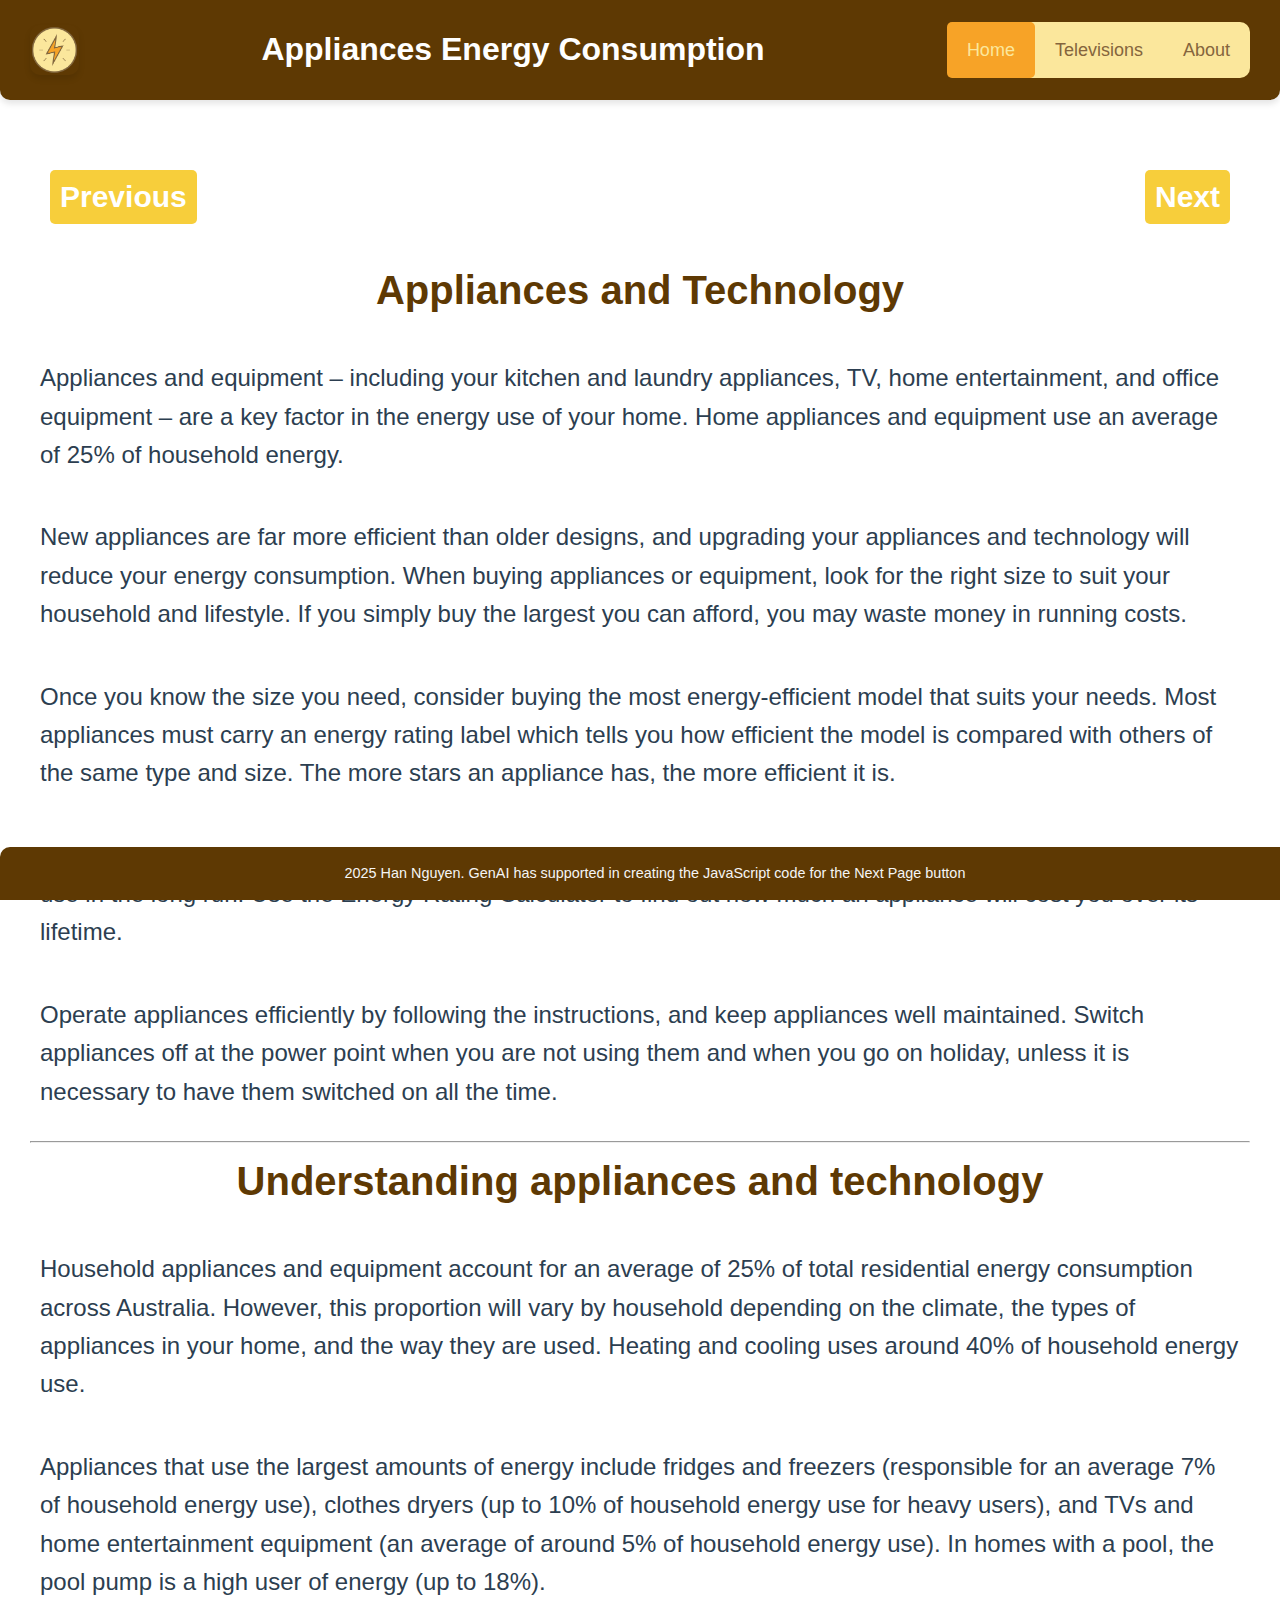
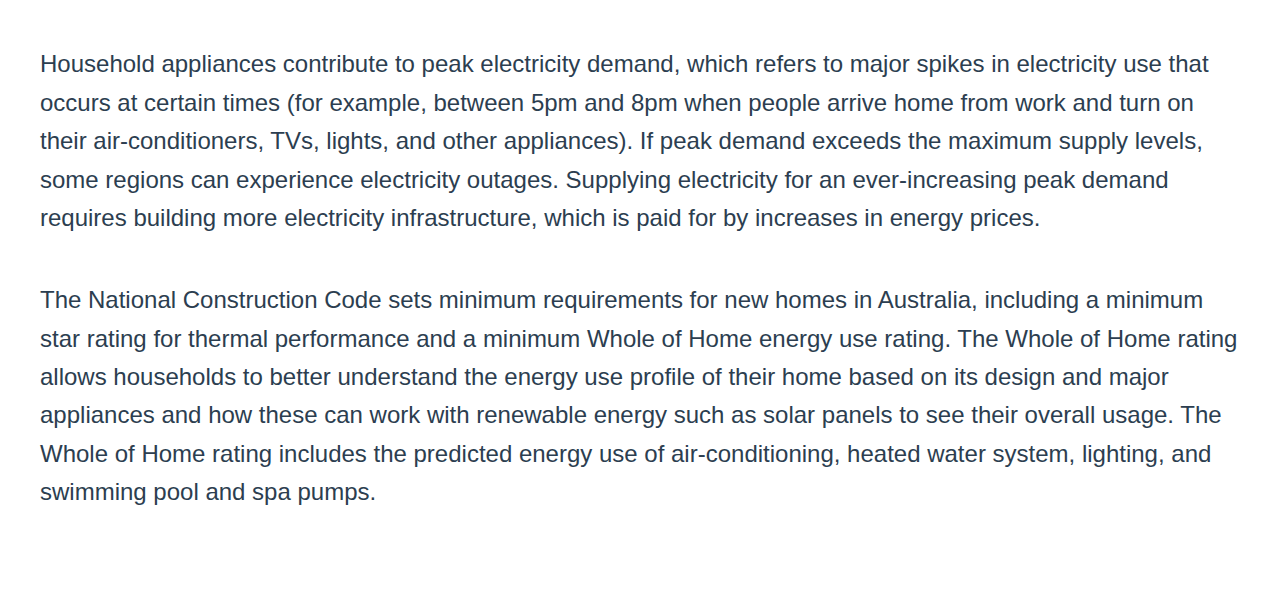
<file: index.html>
<!DOCTYPE html>
<html lang="en">
<head>
    <meta charset="UTF-8">
    <meta name="viewport" content="width=device-width, initial-scale=1.0">
    <meta name="author" content="Han Nguyen">
    <meta name="description" content="this is my home page for the Energy Consumption App">
    <title>Home</title>
    <link rel = "stylesheet" href = "css/styles.css">
    <link rel ="icon" href="images/PowerIcon.png" type="image/x-icon">
</head>
<body>
    <header>
        <a href="index.html">
            <img id="iconP" src="images/PowerIcon.png" alt="PowerIcon">
        </a>
        <h1> Appliances Energy Consumption</h1>
    
        <div class="navBar" id="myNavBar">
          
            <a href="index.html" class="active">Home</a>
            <a href="televisions.html">Televisions</a>
            <a href="about.html">About</a>
        </div>
    </header>

    <main>  
        
        <div class="button-container">
            <button onclick=prevPage() id="prevBtn">Previous</button>
            <button onclick=nextPage() id="nextBtn">Next</button>
        </div>
        <h2> Appliances and Technology</h2>
        
        <p>
            Appliances and equipment – including your kitchen and laundry appliances, TV, home entertainment, and office equipment – are a key factor in the energy use of your home. Home appliances and equipment use an average of 25% of household energy.
        </p>
        <p>
            New appliances are far more efficient than older designs, and upgrading your appliances and technology will reduce your energy consumption. When buying appliances or equipment, look for the right size to suit your household and lifestyle. If you simply buy the largest you can afford, you may waste money in running costs.
        </p>
        <p>
            Once you know the size you need, consider buying the most energy-efficient model that suits your needs. Most appliances must carry an energy rating label which tells you how efficient the model is compared with others of the same type and size. The more stars an appliance has, the more efficient it is.</p>
        <p>
            Look at the lifetime costs as well as the purchase price: a cheaper, less-efficient model will cost more in energy use in the long run. Use the Energy Rating Calculator to find out how much an appliance will cost you over its lifetime.
        </p>
        <p>
            Operate appliances efficiently by following the instructions, and keep appliances well maintained. Switch appliances off at the power point when you are not using them and when you go on holiday, unless it is necessary to have them switched on all the time.
        </p>          
        <hr> 
        <h2> Understanding appliances and technology</h2> 
        <p>
        Household appliances and equipment account for an average of 25% of total residential energy consumption across Australia. However, this proportion will vary by household depending on the climate, the types of appliances in your home, and the way they are used. Heating and cooling uses around 40% of household energy use.
        </p>
        <p>
        Appliances that use the largest amounts of energy include fridges and freezers (responsible for an average 7% of household energy use), clothes dryers (up to 10% of household energy use for heavy users), and TVs and home entertainment equipment (an average of around 5% of household energy use). In homes with a pool, the pool pump is a high user of energy (up to 18%). 
        </p>
        <P>
        Household appliances contribute to peak electricity demand, which refers to major spikes in electricity use that occurs at certain times (for example, between 5pm and 8pm when people arrive home from work and turn on their air-conditioners, TVs, lights, and other appliances). If peak demand exceeds the maximum supply levels, some regions can experience electricity outages. Supplying electricity for an ever-increasing peak demand requires building more electricity infrastructure, which is paid for by increases in energy prices.
        </P>
        <p>
        The National Construction Code sets minimum requirements for new homes in Australia, including a minimum star rating for thermal performance and a minimum Whole of Home energy use rating. The Whole of Home rating allows households to better understand the energy use profile of their home based on its design and major appliances and how these can work with renewable energy such as solar panels to see their overall usage. The Whole of Home rating includes the predicted energy use of air-conditioning, heated water system, lighting, and swimming pool and spa pumps.
        </p>
      
    </main>
    <footer>
        2025 Han Nguyen. GenAI has supported in creating the JavaScript code for the Next Page button
    </footer>
    <script src="js/scripts.js"></script>
</body>
</html>
</file>
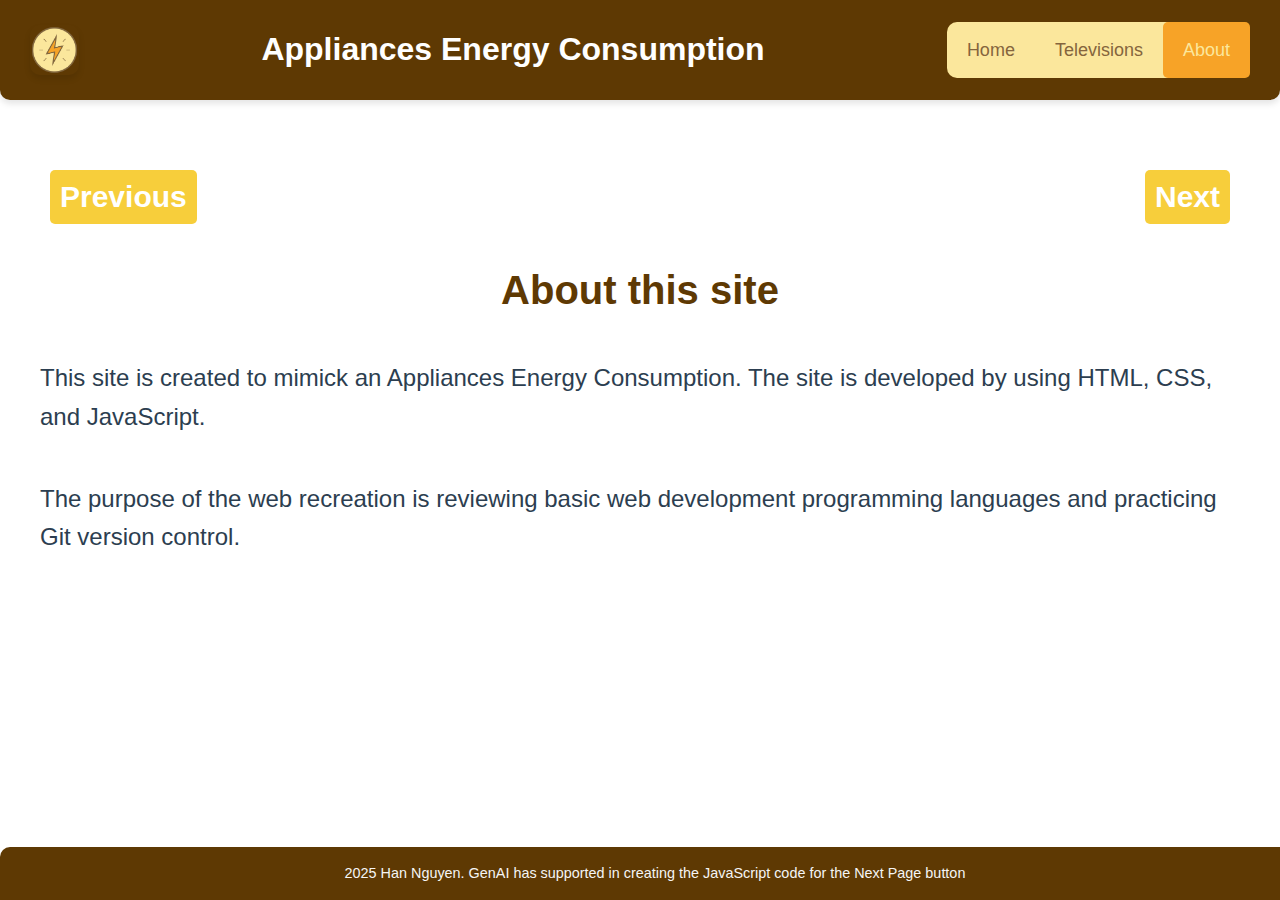
<file: about.html>
<!DOCTYPE html>
<html lang="en">
<head>
    <meta charset="UTF-8">
    <meta name="viewport" content="width=device-width, initial-scale=1.0">
    <meta name="author" content="Han Nguyen">
    <meta name="description" content="this is my about page for the Energy Consumption App">
    <title>About</title>
    <link rel = "stylesheet" href = "css/styles.css">
    <link rel ="icon" href="images/PowerIcon.png" type="image/x-icon">
</head>
<body>
    <header>
        <a href="index.html">
            <img id="iconP" src="images/PowerIcon.png" alt="PowerIcon">
        </a>
        <h1>Appliances Energy Consumption</h1>
        <div class="navBar" id="myNavBar">
            <a href="index.html">Home</a>
            <a href="televisions.html">Televisions</a>
            <a href="about.html" class="active">About</a>
        </div>
   </header>
    <main>
        <div class="button-container">
            <button onclick=prevPage() id="prevBtn">Previous</button>
            <button onclick=nextPage() id="nextBtn">Next</button>
        </div>
        <h2>About this site</h2>
        
        <p>
            This site is created to mimick an Appliances Energy Consumption. The site is developed by using HTML, CSS, and JavaScript.
        </p>
        <p>
            The purpose of the web recreation is reviewing basic web development programming languages and practicing Git version control.
        </p>
        
    </main>
    
    <script src="js/scripts.js"></script>
    <footer>
        2025 Han Nguyen. GenAI has supported in creating the JavaScript code for the Next Page button
    </footer>
</body>

</html>
</file>
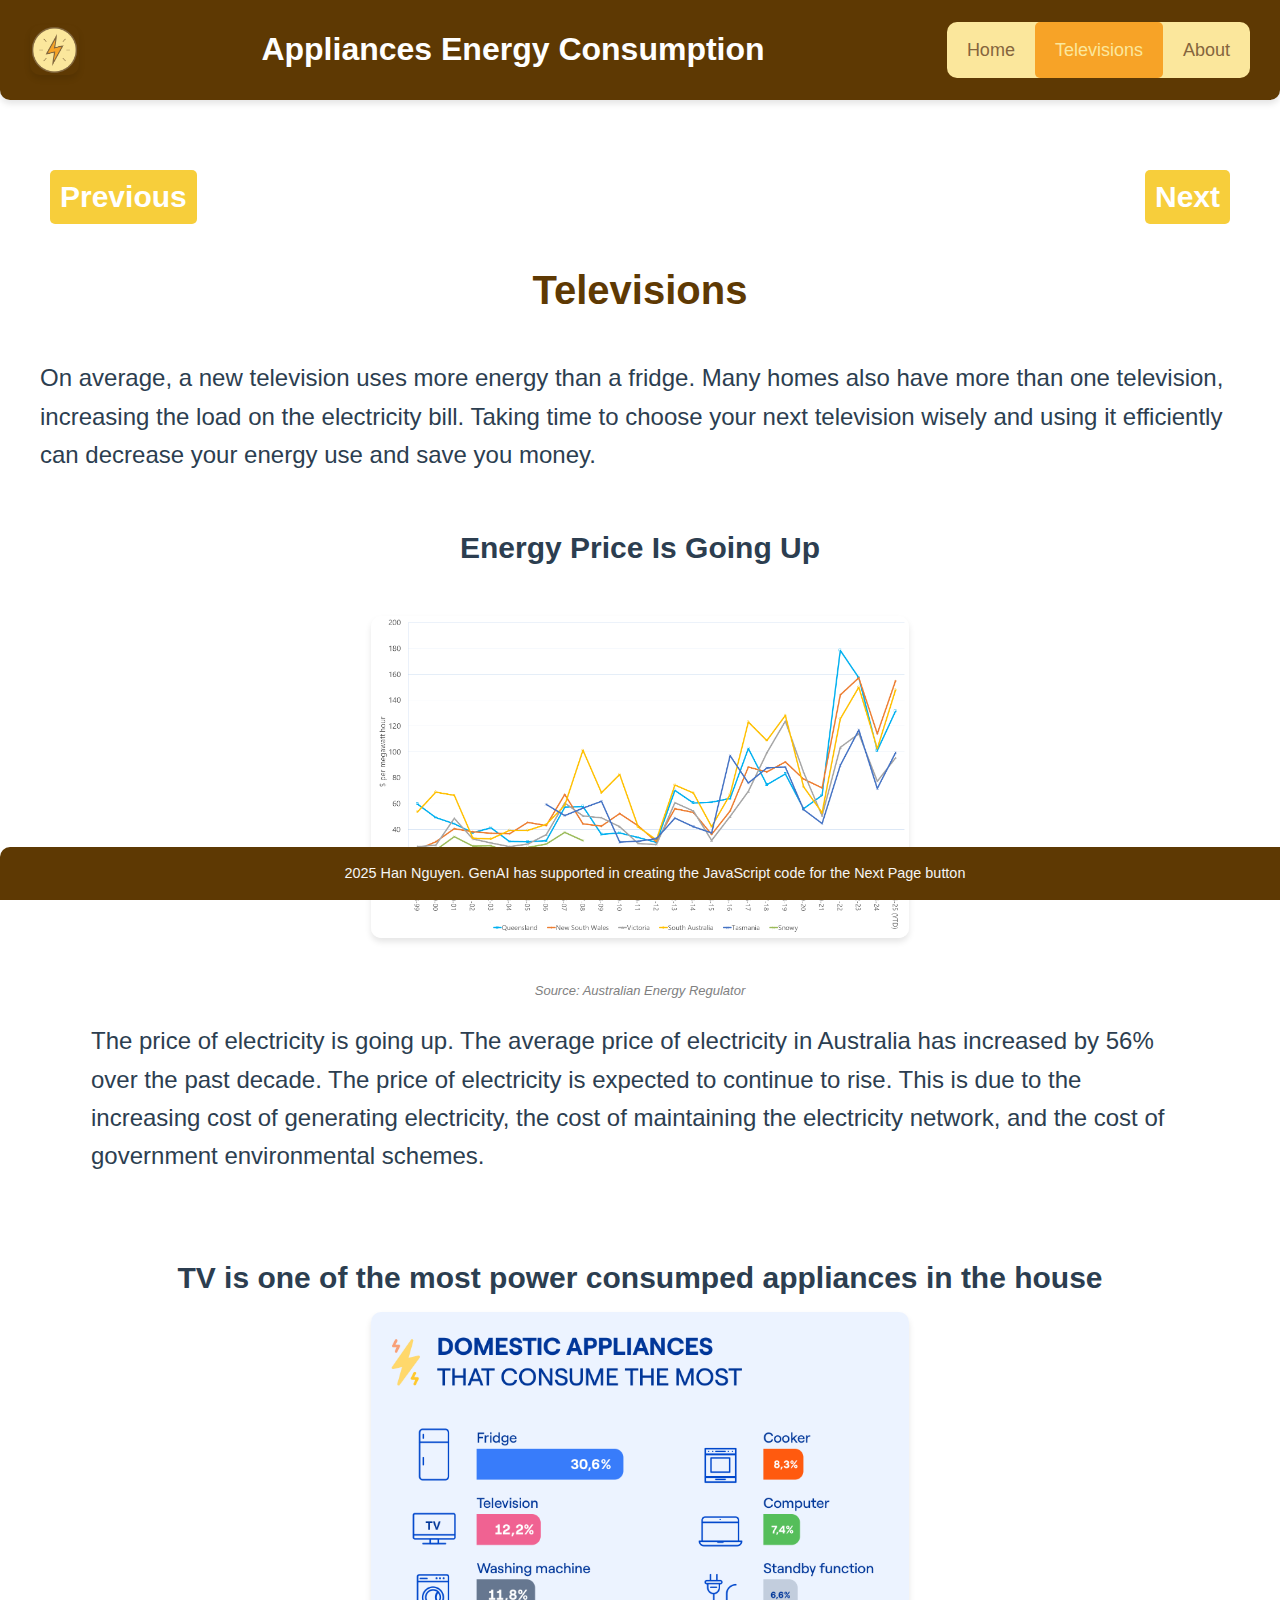
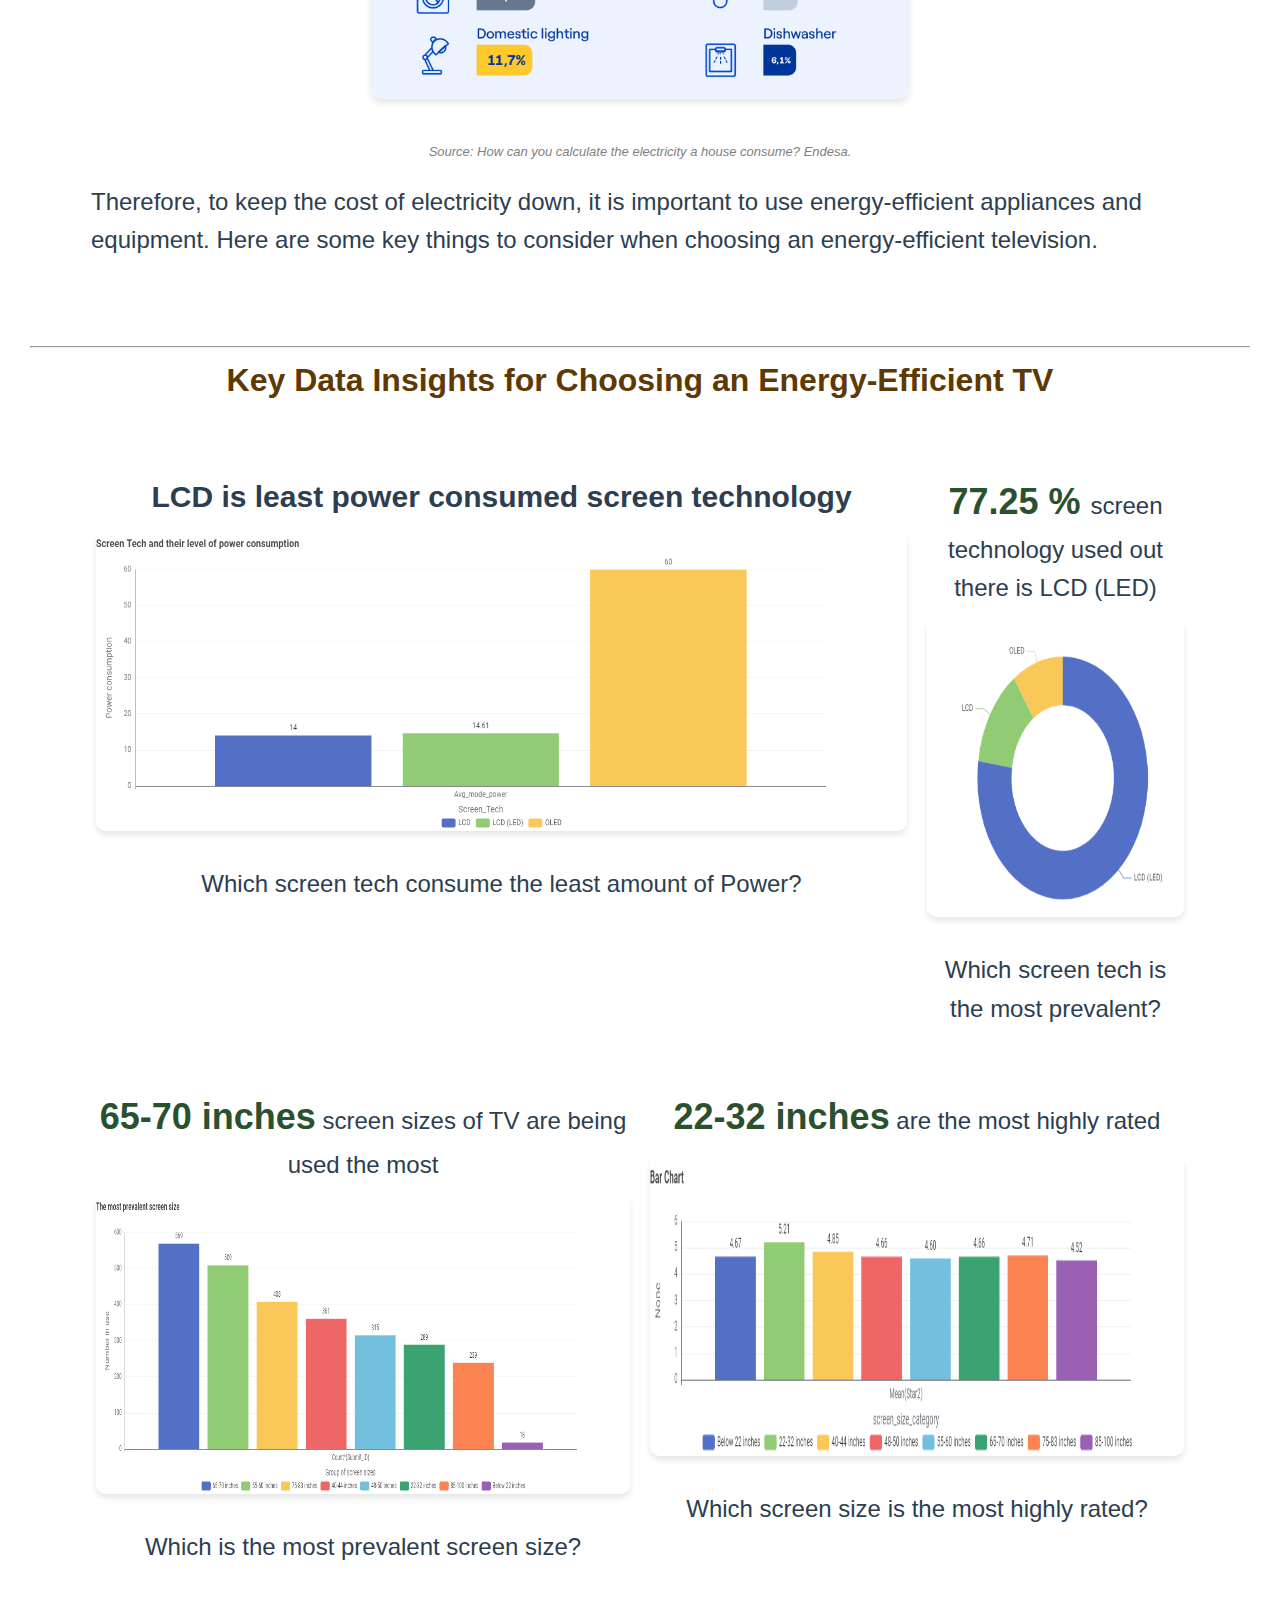
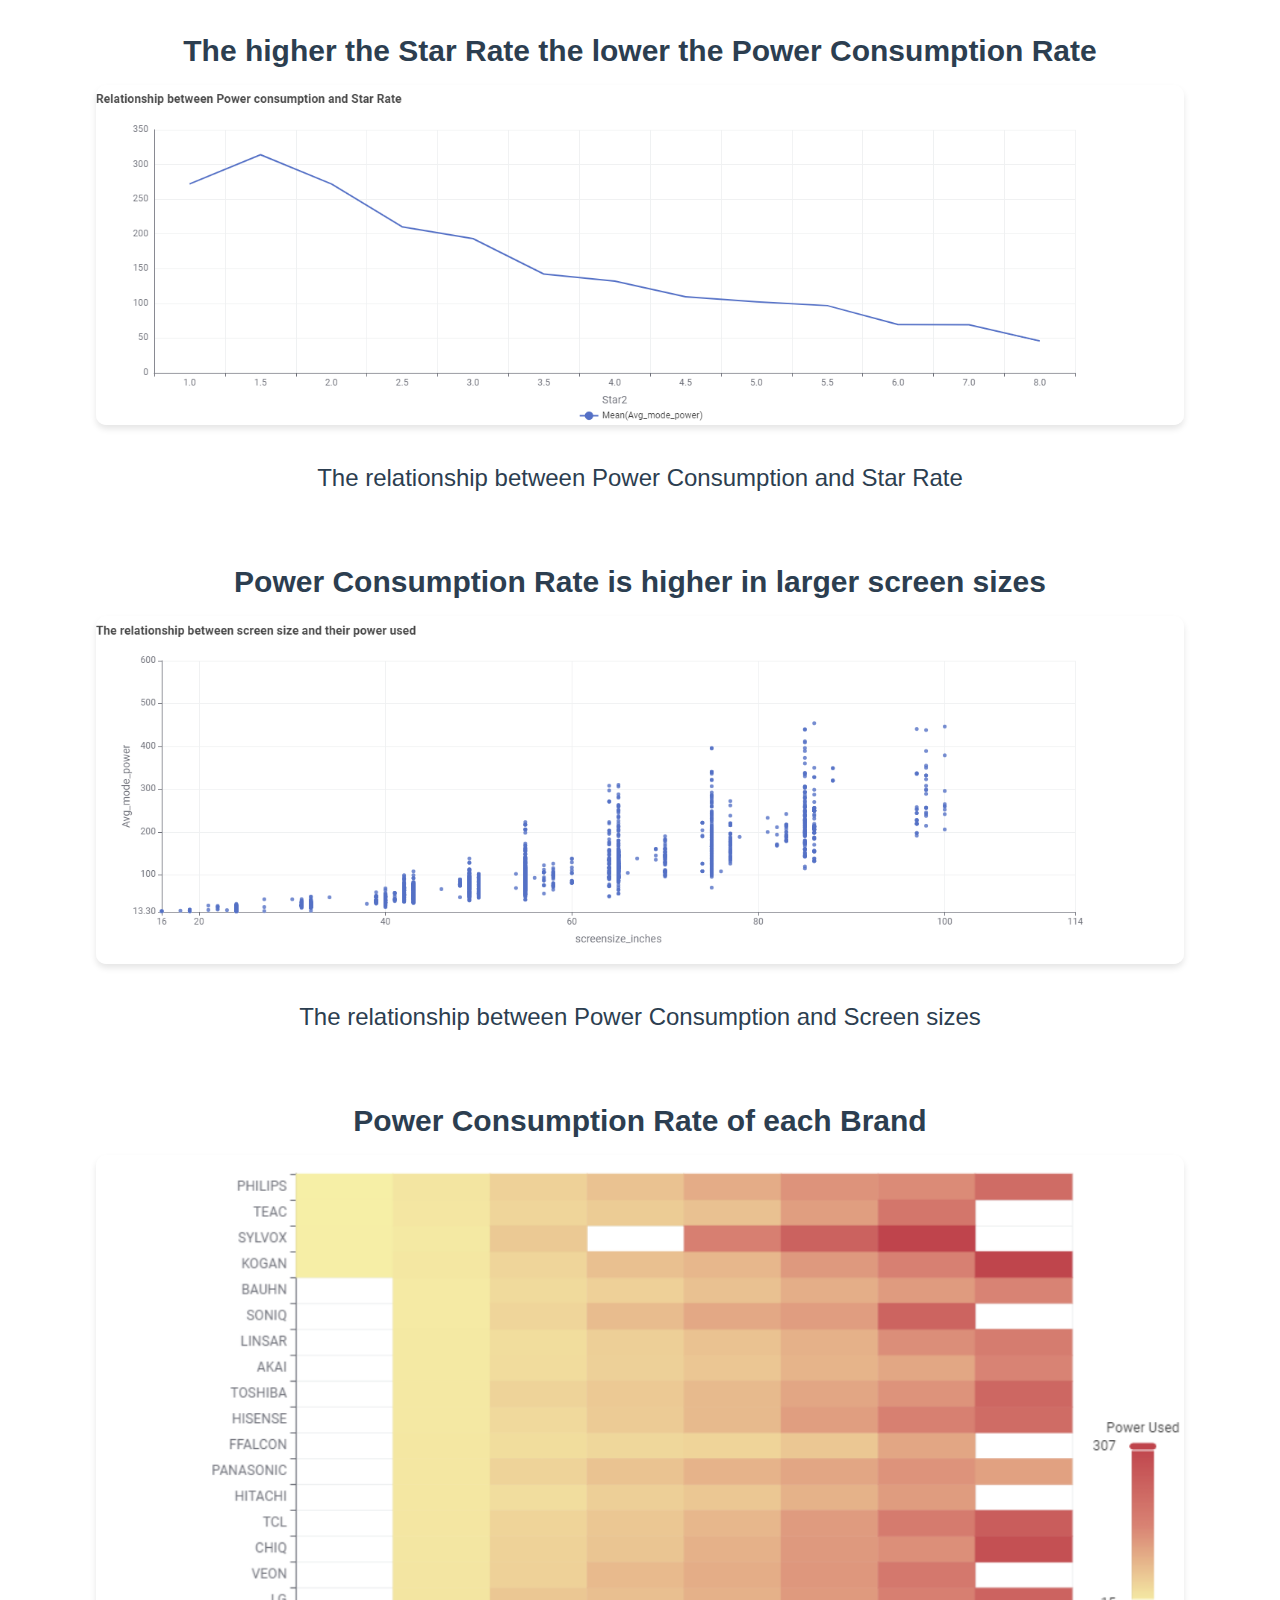
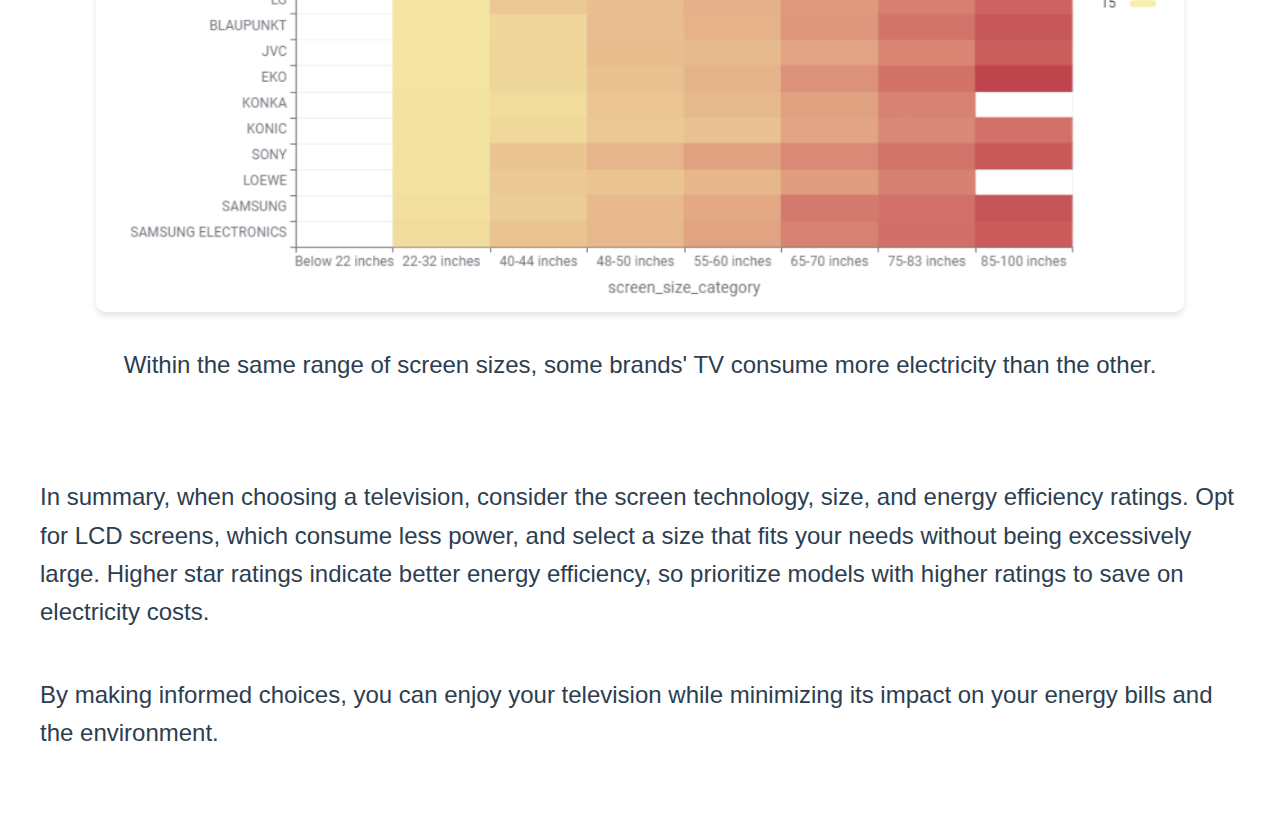
<file: televisions.html>
<!DOCTYPE html>
<html lang="en">
<head>
    <meta charset="UTF-8">
    <meta name="viewport" content="width=device-width, initial-scale=1.0">
    <meta name="author" content="Han Nguyen">
    <meta name="description" content="this is my Televisions page for the Energy Consumption App">
    <link rel = "stylesheet" href = "css/styles.css">
    <link rel ="icon" href="images/PowerIcon.png" type="image/x-icon">
    <title>Televisions</title>
</head>
<body>
    <header>
        <a href="index.html">
            <img id="iconP" src="images/PowerIcon.png" alt="PowerIcon">
        </a>
        <h1> Appliances Energy Consumption</h1>
        <div class="navBar" id="myNavBar">
            <a href="index.html" >Home</a>
            <a href="televisions.html" class="active">Televisions</a>
            <a href="about.html">About</a>
        </div>
   </header>
    <main>
        <div class="button-container">
            <button onclick=prevPage() id="prevBtn">Previous</button>
            <button onclick=nextPage() id="nextBtn">Next</button>
        </div>
    
        <h2>Televisions</h2>
        <p>
            On average, a new television uses more energy than a fridge. Many homes also have more than one television, increasing the load on the electricity bill. Taking time to choose your next television wisely and using it efficiently can decrease your energy use and save you money.
        </p>
        <div class="container">

            <b>Energy Price Is Going Up</b>
            <!-- add context: story -->
            <p>
                <img src="images/electricityPrice.png" alt="Energy Price">
                <p class="text">Source: Australian Energy Regulator </p>
                 The price of electricity is going up. The average price of electricity in Australia has increased by 56% over the past decade. The price of electricity is expected to continue to rise. This is due to the increasing cost of generating electricity, the cost of maintaining the electricity network, and the cost of government environmental schemes.
            </p>
            <p>
                <b>TV is one of the most power consumped appliances in the house</b>
                <img src="images/appliancesConsumption.png" alt="TV Consumption">
                <p class="text">Source: How can you calculate the electricity a house consume? Endesa.  </p>
                Therefore, to keep the cost of electricity down, it is important to use energy-efficient appliances and equipment. Here are some key things to consider when choosing an energy-efficient television.
            </p>
            
         </div>
         <hr>
        <h3>Key Data Insights for Choosing an Energy-Efficient TV</h3>
        <div class="container">
            <div class="row">
                <div class="col col-9"> 
                    <b>LCD is least power consumed screen technology</b>
                    <img src="images/screenTechVsPower.png" alt="The least power consumed screen technology">
                    <p>Which screen tech consume the least amount of Power?</p>
                </div>
                <div class="col col-3">
                    <span>77.25 % </span>screen technology used out there is LCD (LED) 
                    <img src="images/screenTech.png" alt="The most prevalent screen tech">
                    <p>Which screen tech is the most prevalent?</p>
                </div>
               
            </div>
           <div class="row">
                <div class="col col-6">
                    <span>65-70 inches</span> screen sizes of TV are being used the most
                    <img src="images/The most prevalent screen size.png" alt="The most prevalent screen size">
                    <p>Which is the most prevalent screen size?</p>
                </div>
                <div class="col col-6">
                    <span>22-32 inches</span> are the most highly rated
                    <img src="images/StarRateAndScreenSize.png" alt="The most highly rated screen size">
                    <p>Which screen size is the most highly rated?</p>
                </div>
                
            </div>
            <div class="row"> 
                <div class="col col-12">
                    <b>The higher the Star Rate the lower the Power Consumption Rate</b>
                    <img src="images/powerVsStar.png" alt="The relationship between Power Consumption and Star Rate">
                    <p>The relationship between Power Consumption and Star Rate</p>
                </div>
            </div>
            <div class="row">
                <div class="col col-12">
                    <b>Power Consumption Rate is higher in larger screen sizes</b>
                    <img src="images/screenSizeAndPower.png" alt="The relationship between Power Consumption and Screen sizes">
                    <p>The relationship between Power Consumption and Screen sizes</p>
                </div>
            </div>
            <div class="row">
                <div class="col col-12">
                    <b>Power Consumption Rate of each Brand</b>
                    <img src="images/Heatmap.png" alt="Heatmap of Power Consumption">
                    <p>Within the same range of screen sizes, some brands' TV consume more electricity than the other. </p>
                </div>
            </div>
         </div>  
   
        <p>
            In summary, when choosing a television, consider the screen technology, size, and energy efficiency ratings. Opt for LCD screens, which consume less power, and select a size that fits your needs without being excessively large. Higher star ratings indicate better energy efficiency, so prioritize models with higher ratings to save on electricity costs.
        </p>
        <p>
            By making informed choices, you can enjoy your television while minimizing its impact on your energy bills and the environment.
        </p>
    </main>
    <footer>
        2025 Han Nguyen. GenAI has supported in creating the JavaScript code for the Next Page button 
    </footer>
    <script src="js/scripts.js"></script>
</body>
</html>
</file>
<file: css/styles.css>
#iconP {
    max-width: 50px !important;
    max-height: 50px !important;
    min-height: auto !important;
    min-width: auto !important;
}
h1{
    font-size: 2rem;
    margin: 0;
    font-weight: bold;
}
h2{
    font-size: 2.5rem;
    line-height: 1.3;
    text-align: center;
    color:hsl(36, 93%, 19%);
    margin-top: 0;
}
h3{
    font-size: 2rem;
    line-height: 1.3;
    text-align: center;
    color:hsl(36, 93%, 19%);
    margin-top: 0;
}
/* Header Styling */
header {
    background-color: hsl(36, 93%, 19%);
    color: white;
    display: flex;
    align-items: center;
    justify-content: space-between;
    padding: 15px 30px;
    box-shadow: 0 4px 6px rgba(0, 0, 0, 0.1);
    border-radius: 0 0 10px 10px;
}
.navBar{
    background-color: #fbe79c;
    display: flex;
    justify-content: center;
   
    border-radius: 10px;
   
}
.navBar a{
    color: #85653d;
    text-align: center;
    padding: 14px 20px;
    text-decoration: none;
    font-size: 18px;
    transition: 0.3s;
    font-weight: 500;
}
.navBar a:hover {
    background-color: hsl(36, 93%, 36%);
    color:#fbe79c; 
    border-radius: 5px;
}
.navBar a.active{
    background-color: #f7a327;
    color:#fbe79c; 
    border-radius: 5px;
}
body {
    margin: 0;
    font-family: "Poppins", sans-serif;
    font-size: 1.5rem;
    font-weight: normal;
    line-height: 1.6;
    color: #2c3e50;
    text-align: left;
    background-color: #fff;
}
p {
    padding: 10px;
    margin-bottom: 20px;
}
ul {
    margin: 0px 60px ;
    padding: 10px 60px;
}
/* Images */
img {
    max-width: 100%;
    min-height: 300px;
    display: block;
    margin: 10px auto;
    border-radius: 10px;
    box-shadow: 0 4px 6px rgba(0, 0, 0, 0.1);
}
p img {
    max-width: 50%;
    height: auto;
    display: block;
    margin: 10px auto;
    border-radius: 10px;
    box-shadow: 0 4px 6px rgba(0, 0, 0, 0.1);
}
footer {    
    background-color: hsl(36, 93%, 19%);
    color: whitesmoke;
    padding: 15px;
    text-align: center;
    font-size: 0.9rem;
    position: fixed;
    bottom: 0;
    width: 100%;
    margin-top: 40px;
    border-radius: 10px 10px 0 0;
}
main {
    padding-bottom: 20px;
    margin: 30px;
}

button{
    border: none;
    border-radius: 5px;
    background-color: hsl(47, 92%, 60%);
    color: hsl(0, 100%, 100%);
    font-size: 1.25em;
    padding: 10px;
    margin: 20px 20px;
    cursor: pointer;
    transition: background 0.3s ease;
    font-weight: bold;

}
button:hover{
    background-color: hsl(47, 92%, 40%);
}
.button-container {
    display: flex;
    justify-content: space-between;
    padding: 20px 0;
}
/* .container {
    background-color: #c7e59b;
    padding: 20px;
    margin: 20px auto;
    width: 80%;
    max-width: 800px;
    border-radius: 10px;
    box-shadow: 0 4px 8px rgba(0, 0, 0, 0.1);
    text-align: left;
} */

/* Data viz */
.container{
    margin-right: auto;
    margin-left: auto;
    padding: 20px;
    width: 90%;

    
}
.row{
    display: flex;
    justify-content: space-between;
    flex-wrap: wrap;
    padding: 10px;
    margin-left: -15px;
    margin-right: -15px;
    text-align: center;
}
.col{
    position: relative;
    width: 100%;
    padding: 10px;
    flex-basis: 0;
    flex-grow: 1;
    max-width: 100%;
    box-sizing: border-box;
}
.col-9{
    flex: 0 0 75%;
    max-width: 75%;
}
.col-6{
    flex: 0 0 50%;
    max-width: 50%;
}
.col-3{
    flex: 0 0 25%;
    max-width: 25%;
}
span {
    font-size: 1.5em;
    font-weight: bold;
    color:  hsl(125, 30%, 24%);;
}
.container b {
    font-size: 1.25em;
    display: block;
    margin-bottom: 10px;
    text-align: center;
}
.container p {
    font-style: bold;
    margin-bottom: 10px;
    text-align: center;
}


.text{
    font-size: small;
    color: gray;
    text-align: center;
    font-style: italic;
}
</file>
